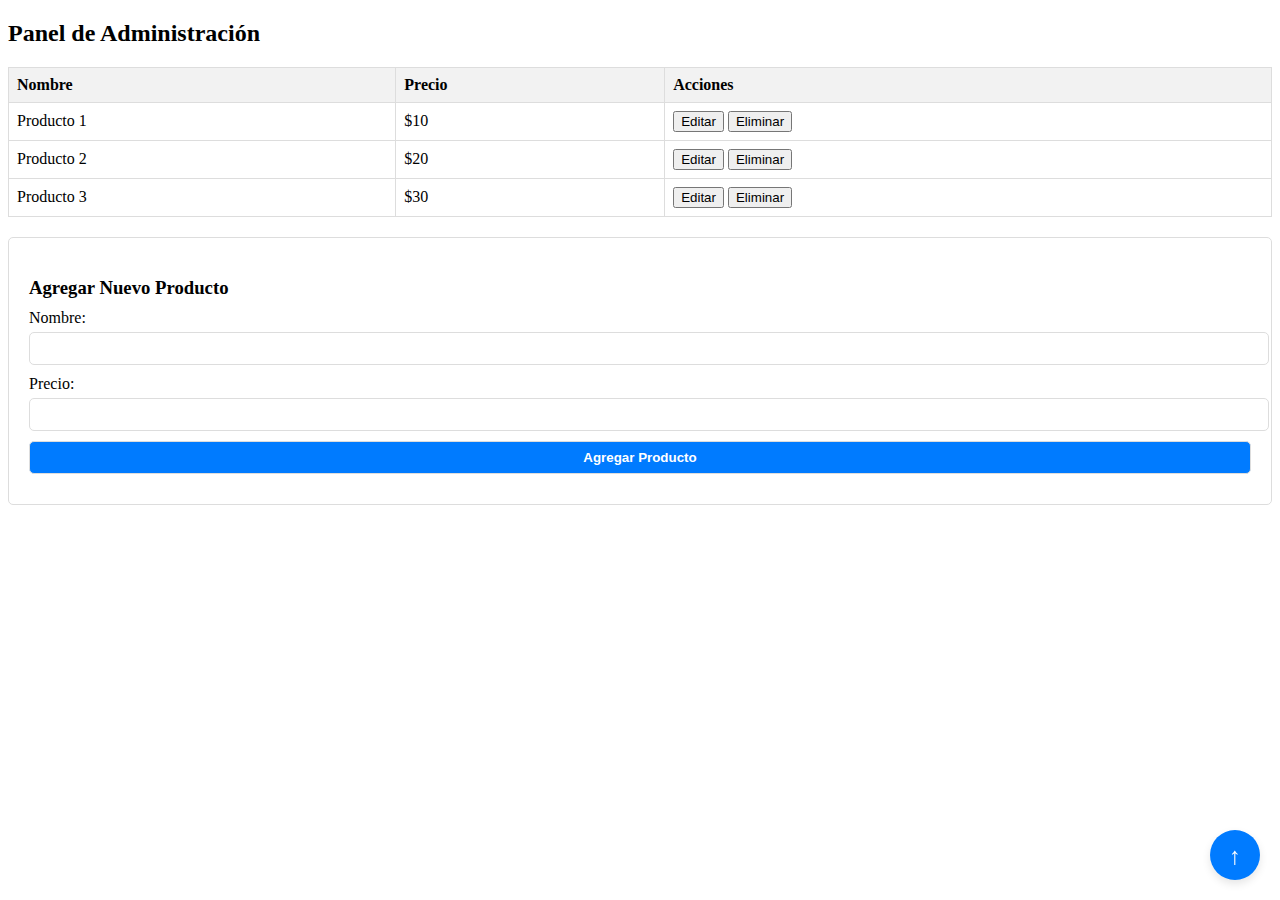
<file: admin.html>
<!DOCTYPE html>
<html lang="es">
<head>
  <meta charset="UTF-8">
  <meta name="viewport" content="width=device-width, initial-scale=1.0">
  <title>Panel de Administración</title>
  <link rel="stylesheet" href="admin.css">
  <style>
    /* Estilos para la tabla de productos */
    table {
      width: 100%;
      border-collapse: collapse;
    }

    th, td {
      border: 1px solid #ddd;
      padding: 8px;
      text-align: left;
    }

    th {
      background-color: #f2f2f2;
    }

    /* Estilos para el formulario de agregar productos */
    #addProductForm {
      margin-top: 20px;
    }
  </style>
</head>
<body>
  <h2>Panel de Administración</h2>

  <!-- Tabla de productos existentes -->
  <table id="productTable">
    <thead>
      <tr>
        <th>Nombre</th>
        <th>Precio</th>
        <th>Acciones</th>
      </tr>
    </thead>
    <tbody>
      <!-- Aquí se llenarán dinámicamente los productos existentes -->
    </tbody>
  </table>

  <!-- Formulario para agregar nuevos productos -->
  <form id="addProductForm">
    <h3>Agregar Nuevo Producto</h3>
    <label for="productName">Nombre:</label>
    <input type="text" id="productName" required>
    <label for="productPrice">Precio:</label>
    <input type="number" id="productPrice" required>
    <button type="submit">Agregar Producto</button>
  </form>

  <script>
    // Obtener referencia a la tabla de productos
    const productTable = document.getElementById('productTable');

    // Obtener referencia al formulario de agregar productos
    const addProductForm = document.getElementById('addProductForm');

    // Función para mostrar los productos existentes
    function showProducts() {
      // Limpiar la tabla antes de volver a llenarla
      productTable.querySelector('tbody').innerHTML = '';

      // Obtener productos del catálogo (esto puede ser un llamado a una API o localStorage)
      const products = [
        { nombre: 'Producto 1', precio: 10 },
        { nombre: 'Producto 2', precio: 20 },
        { nombre: 'Producto 3', precio: 30 }
      ];

      // Llenar la tabla con los productos existentes
      products.forEach(product => {
        const row = document.createElement('tr');
        row.innerHTML = `
          <td>${product.nombre}</td>
          <td>$${product.precio}</td>
          <td>
            <button onclick="editProduct('${product.nombre}')">Editar</button>
            <button onclick="deleteProduct('${product.nombre}')">Eliminar</button>
          </td>
        `;
        productTable.querySelector('tbody').appendChild(row);
      });
    }

    // Función para agregar un nuevo producto
    function addProduct(event) {
      event.preventDefault(); // Evitar el envío del formulario por defecto

      // Obtener valores del formulario
      const productName = document.getElementById('productName').value;
      const productPrice = document.getElementById('productPrice').value;

      // Aquí deberías agregar el nuevo producto al catálogo (API, localStorage, etc.)
      // Luego, actualizar la tabla de productos
      showProducts();

      // Limpiar el formulario
      addProductForm.reset();
    }

    // Función para editar un producto
    function editProduct(productName) {
      // Implementar la lógica para editar el producto
      alert(`Editar producto: ${productName}`);
    }

    // Función para eliminar un producto
    function deleteProduct(productName) {
      // Implementar la lógica para eliminar el producto
      alert(`Eliminar producto: ${productName}`);
    }

    // Mostrar productos al cargar la página
    showProducts();

    // Agregar evento de submit al formulario de agregar productos
    addProductForm.addEventListener('submit', addProduct);
  </script>


<style>
    /* Estilos específicos para el botón de regreso */
    .back-to-top {
      position: fixed;
      bottom: 20px;
      right: 20px;
      background-color: #007BFF;
      color: white;
      border: none;
      border-radius: 50%;
      width: 50px;
      height: 50px;
      font-size: 24px;
      line-height: 50px;
      text-align: center;
      cursor: pointer;
      box-shadow: 0 4px 8px rgba(0, 0, 0, 0.1);
      animation: fadeInUp 1s;
    }

    .back-to-top:hover {
      background-color: #0056b3;
    }

    @keyframes fadeInUp {
      from { opacity: 0; transform: translateY(50px); }
      to { opacity: 1; transform: translateY(0); }
    }
  </style>
</head>
<body>

  <!-- Contenido de la página -->

  <!-- Botón de regreso al inicio -->
  <button class="back-to-top" onclick="redirectToIndex()">↑</button>

  <script>
    // Función para redirigir al usuario a index.html
    function redirectToIndex() {
      window.location.href = 'index.html';
    }
  </script>
</body>
</html>
</file>
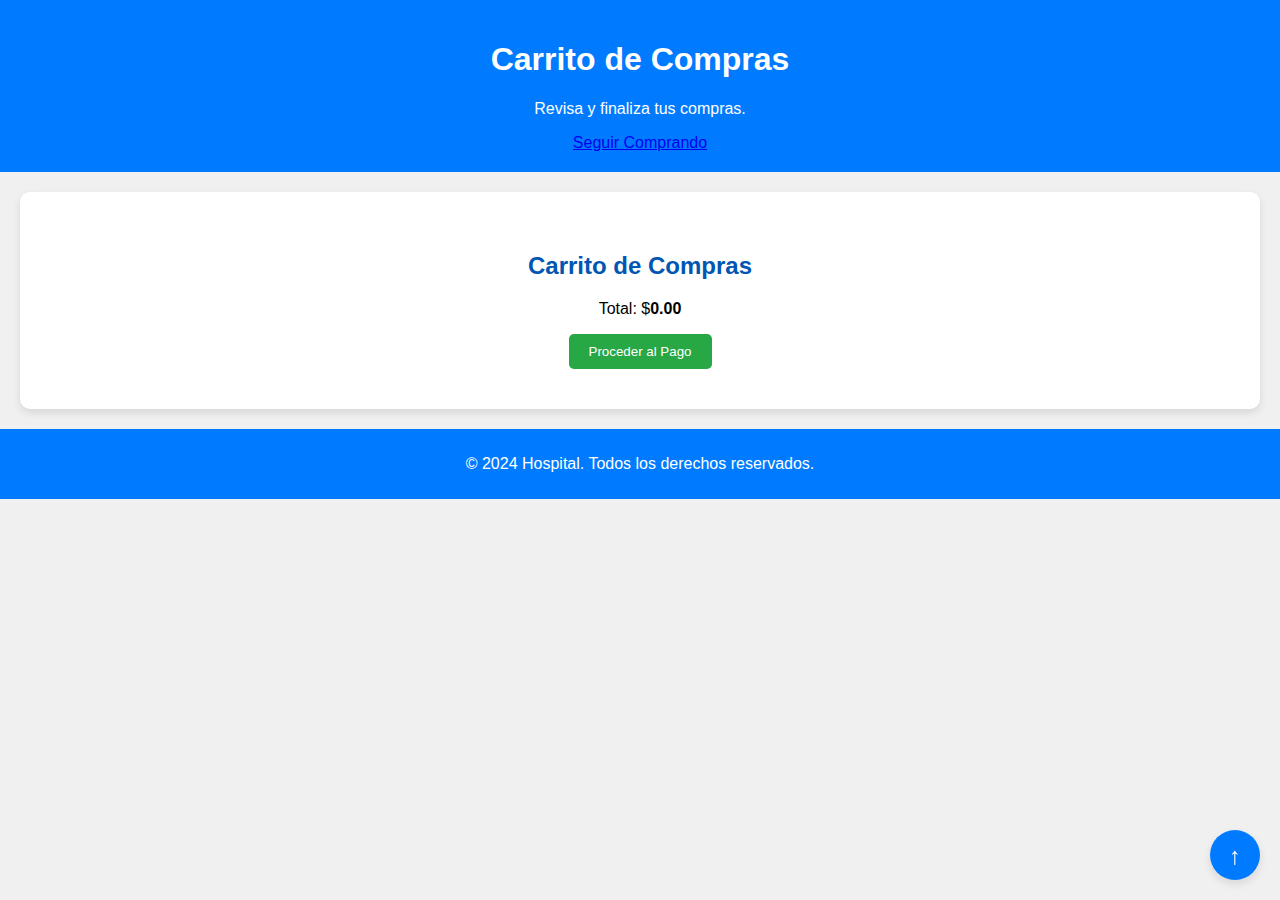
<file: car.html>
<!DOCTYPE html>
<html lang="es">
<head>
  <meta charset="UTF-8">
  <meta name="viewport" content="width=device-width, initial-scale=1.0">
  <title>Carrito de Compras</title>
  <link rel="stylesheet" href="car.css">
  <script src="car.js" defer></script>
</head>
<body>
  <header>
    <div class="container">
      <h1>Carrito de Compras</h1>
      <p>Revisa y finaliza tus compras.</p>
      <a href="index.html">Seguir Comprando</a>
    </div>
  </header>

  <!-- Sección del carrito de compras -->
  <section id="carrito" class="info-section">
    <h2>Carrito de Compras</h2>
    <!-- Contenido del carrito -->
    <div class="cart-content">
      <ul id="cart-items">
        <!-- Aquí van los elementos del carrito -->
      </ul>
      <p>Total: $<span id="total-price">0.00</span></p>
      <button id="checkout-button">Proceder al Pago</button>
    </div>
  </section>

  <style>
    /* Estilos específicos para el botón de regreso */
    .back-to-top {
      position: fixed;
      bottom: 20px;
      right: 20px;
      background-color: #007BFF;
      color: white;
      border: none;
      border-radius: 50%;
      width: 50px;
      height: 50px;
      font-size: 24px;
      line-height: 50px;
      text-align: center;
      cursor: pointer;
      box-shadow: 0 4px 8px rgba(0, 0, 0, 0.1);
      animation: fadeInUp 1s;
    }

    .back-to-top:hover {
      background-color: #0056b3;
    }

    @keyframes fadeInUp {
      from { opacity: 0; transform: translateY(50px); }
      to { opacity: 1; transform: translateY(0); }
    }
  </style>
</head>
<body>

  <!-- Contenido de la página -->

  <!-- Botón de regreso al inicio -->
  <button class="back-to-top" onclick="redirectToIndex()">↑</button>

  <script>
    // Función para redirigir al usuario a index.html
    function redirectToIndex() {
      window.location.href = 'index.html';
    }
  </script>

  <footer class="footer">
    <p>&copy; 2024 Hospital. Todos los derechos reservados.</p>
  </footer>
</body>
</html>
</file>
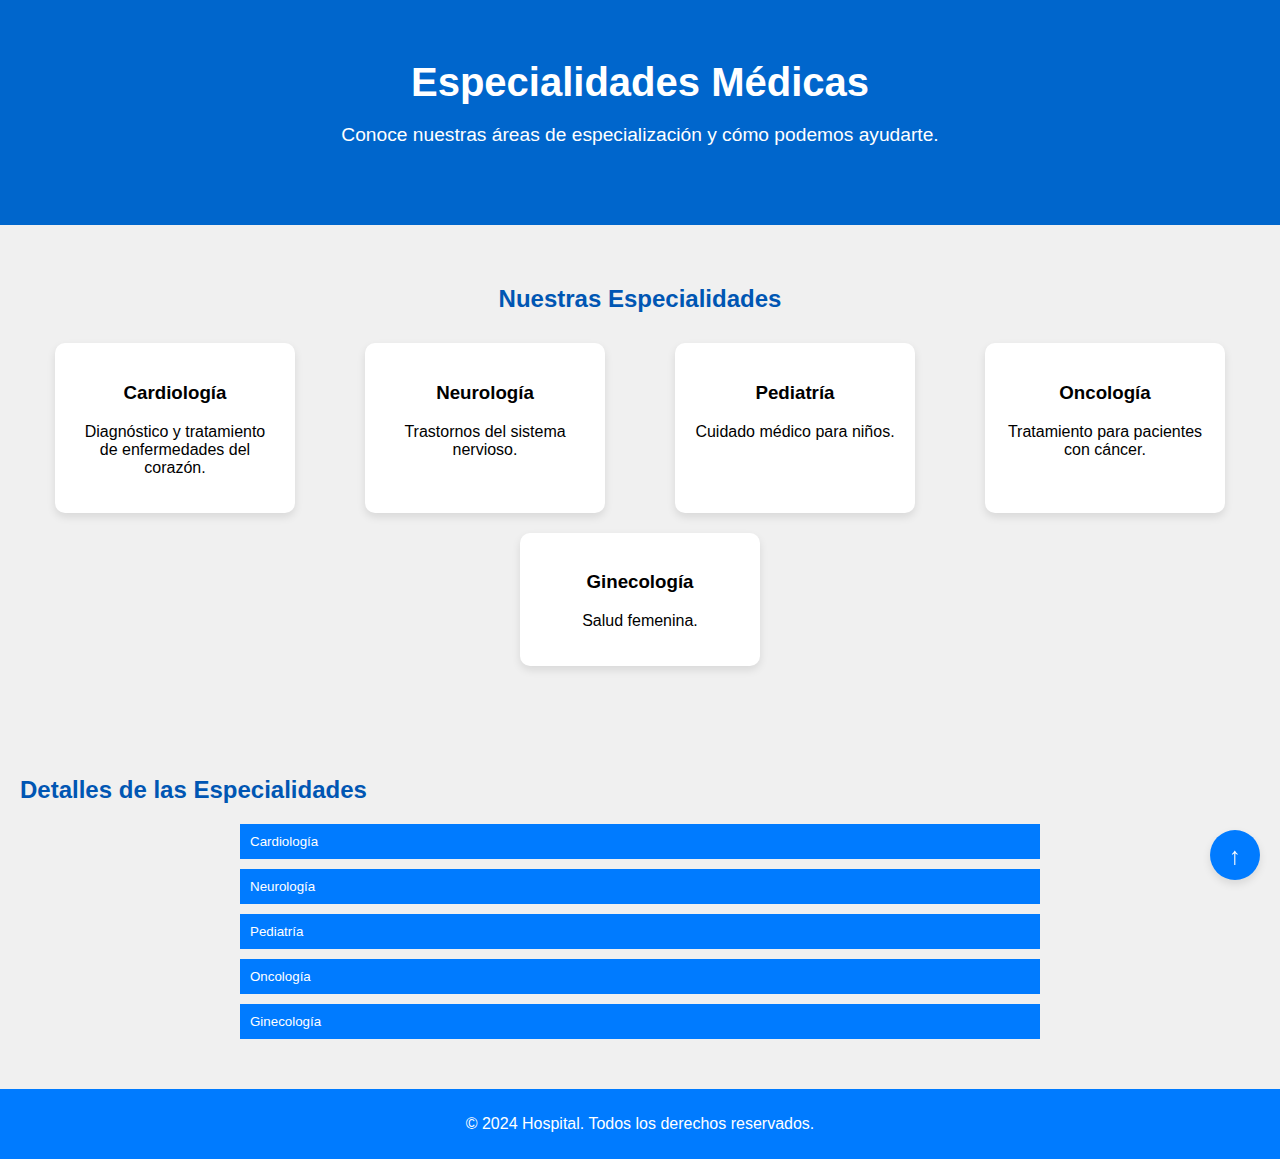
<file: espec.html>
<!DOCTYPE html>
<html lang="es">
<head>
  <meta charset="UTF-8">
  <meta name="viewport" content="width=device-width, initial-scale=1.0">
  <title>Especialidades Médicas</title>
  <link rel="stylesheet" href="espec.css">
</head>
<body>
  <section class="hero-alt">
    <div class="hero-content">
      <h1>Especialidades Médicas</h1>
      <p>Conoce nuestras áreas de especialización y cómo podemos ayudarte.</p>
    </div>
  </section>

  <section class="specialties">
    <h2>Nuestras Especialidades</h2>
    <div class="specialty-cards">
      <div class="specialty-card">
        <h3>Cardiología</h3>
        <p>Diagnóstico y tratamiento de enfermedades del corazón.</p>
      </div>
      <div class="specialty-card">
        <h3>Neurología</h3>
        <p>Trastornos del sistema nervioso.</p>
      </div>
      <div class="specialty-card">
        <h3>Pediatría</h3>
        <p>Cuidado médico para niños.</p>
      </div>
      <div class="specialty-card">
        <h3>Oncología</h3>
        <p>Tratamiento para pacientes con cáncer.</p>
      </div>
      <div class="specialty-card">
        <h3>Ginecología</h3>
        <p>Salud femenina.</p>
      </div>
    </div>
  </section>

  <section class="details-alt">
    <h2>Detalles de las Especialidades</h2>
    <div class="accordion">
      <div class="accordion-item">
        <button class="accordion-button">Cardiología</button>
        <div class="accordion-content">
          <p>Nuestros cardiólogos utilizan tecnología avanzada para diagnósticos precisos y tratamientos efectivos.</p>
        </div>
      </div>
      <div class="accordion-item">
        <button class="accordion-button">Neurología</button>
        <div class="accordion-content">
          <p>Ofrecemos servicios completos para el tratamiento de enfermedades del cerebro, la médula espinal y los nervios.</p>
        </div>
      </div>
      <div class="accordion-item">
        <button class="accordion-button">Pediatría</button>
        <div class="accordion-content">
          <p>Brindamos cuidados médicos personalizados para asegurar el desarrollo saludable de los niños.</p>
        </div>
      </div>
      <div class="accordion-item">
        <button class="accordion-button">Oncología</button>
        <div class="accordion-content">
          <p>Proporcionamos tratamientos innovadores y apoyo integral a los pacientes con cáncer.</p>
        </div>
      </div>
      <div class="accordion-item">
        <button class="accordion-button">Ginecología</button>
        <div class="accordion-content">
          <p>Ofrecemos servicios que abarcan desde chequeos rutinarios hasta tratamientos especializados para la salud femenina.</p>
        </div>
      </div>
    </div>
  </section>

  <style>
    /* Estilos específicos para el botón de regreso */
    .back-to-top {
      position: fixed;
      bottom: 20px;
      right: 20px;
      background-color: #007BFF;
      color: white;
      border: none;
      border-radius: 50%;
      width: 50px;
      height: 50px;
      font-size: 24px;
      line-height: 50px;
      text-align: center;
      cursor: pointer;
      box-shadow: 0 4px 8px rgba(0, 0, 0, 0.1);
      animation: fadeInUp 1s;
    }

    .back-to-top:hover {
      background-color: #0056b3;
    }

    @keyframes fadeInUp {
      from { opacity: 0; transform: translateY(50px); }
      to { opacity: 1; transform: translateY(0); }
    }
  </style>
</head>
<body>

  <!-- Contenido de la página -->

  <!-- Botón de regreso al inicio -->
  <button class="back-to-top" onclick="redirectToIndex()">↑</button>

  <script>
    // Función para redirigir al usuario a index.html
    function redirectToIndex() {
      window.location.href = 'index.html';
    }
  </script>

  <footer class="footer">
    <p>&copy; 2024 Hospital. Todos los derechos reservados.</p>
  </footer>

  <script src="espec.js"></script>
</body>
</html>
</file>
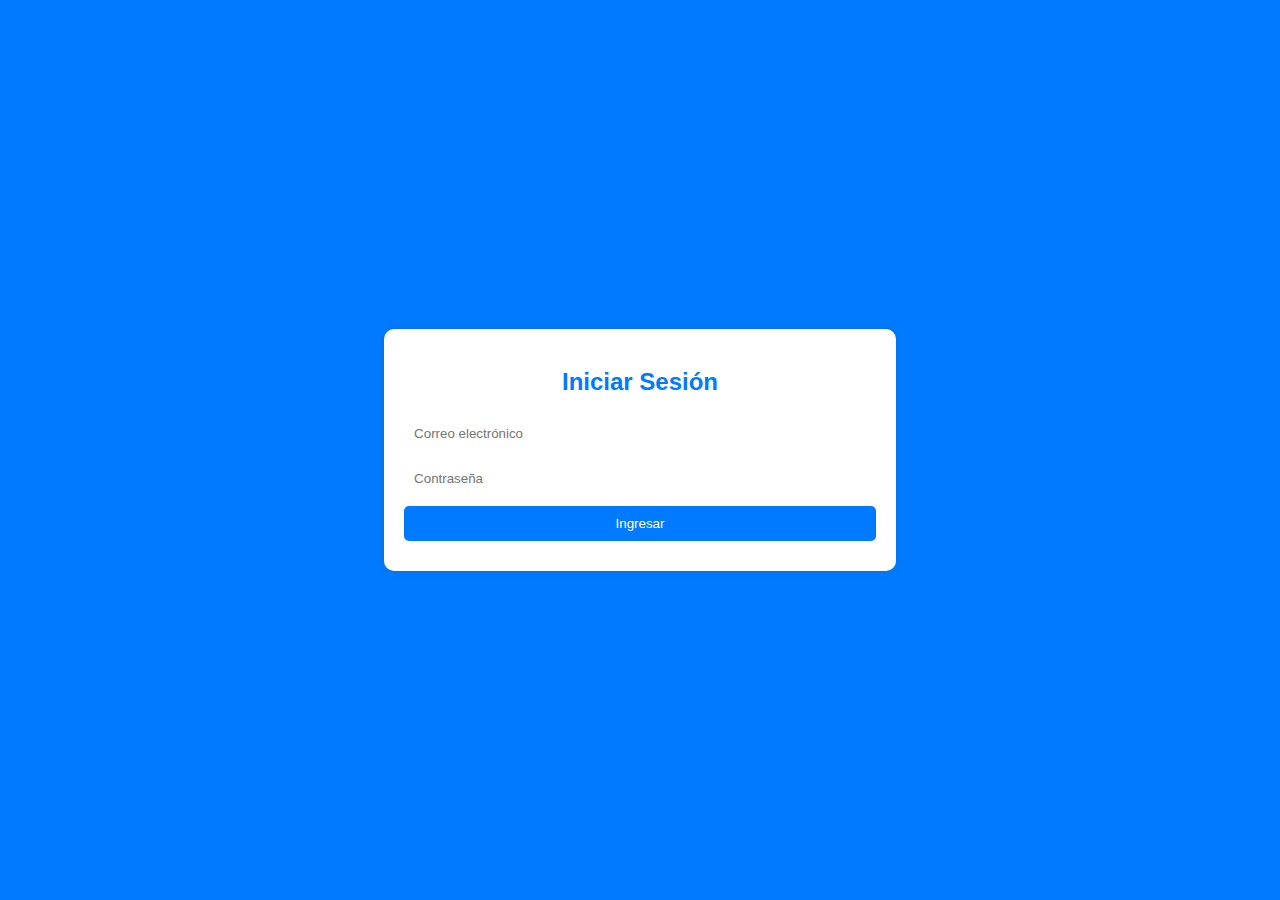
<file: login.html>
<!DOCTYPE html>
<html lang="es">
<head>
  <meta charset="UTF-8">
  <meta name="viewport" content="width=device-width, initial-scale=1.0">
  <title>Iniciar Sesión</title>
  <link rel="stylesheet" href="login.css">
  <style>
    /* Estilos específicos para el botón de regreso */
    .back-to-top {
      position: fixed;
      bottom: 20px;
      right: 20px;
      background-color: #007BFF;
      color: white;
      border: none;
      border-radius: 50%;
      width: 50px;
      height: 50px;
      font-size: 24px;
      line-height: 50px;
      text-align: center;
      cursor: pointer;
      box-shadow: 0 4px 8px rgba(0, 0, 0, 0.1);
      animation: fadeInUp 1s;
    }

    .back-to-top:hover {
      background-color: #0056b3;
    }

    @keyframes fadeInUp {
      from { opacity: 0; transform: translateY(50px); }
      to { opacity: 1; transform: translateY(0); }
    }
  </style>
</head>
<body>
  <div class="login-container">
    <h2>Iniciar Sesión</h2>
    <form id="loginForm">
      <input type="text" id="email" placeholder="Correo electrónico" required>
      <input type="password" id="password" placeholder="Contraseña" required>
      <button type="submit">Ingresar</button>
    </form>
  </div>

  <!-- Script adicional para manejar el envío del formulario de inicio de sesión -->
  <script>
    document.getElementById('loginForm').addEventListener('submit', function(event) {
      event.preventDefault(); // Evitar el envío del formulario por defecto

      // Obtener los valores de correo y contraseña
      var email = document.getElementById('email').value;
      var contraseña = document.getElementById('password').value;

      // Verificar las credenciales de inicio de sesión
      if (email === 'admin@example.com' && contraseña === 'contraseñaadmin') {
        // Redirigir al panel de administración si las credenciales son correctas
        window.location.href = 'admin.html';
      } else {
        // Verificar credenciales de usuario normal...
      }
    });
  </script>

  <!-- Script para redirigir al usuario al hacer clic en el botón de regreso -->
  <script>
    function redirectToIndex() {
      window.location.href = 'index.html';
    }
  </script>
</body>
</html>
</file>
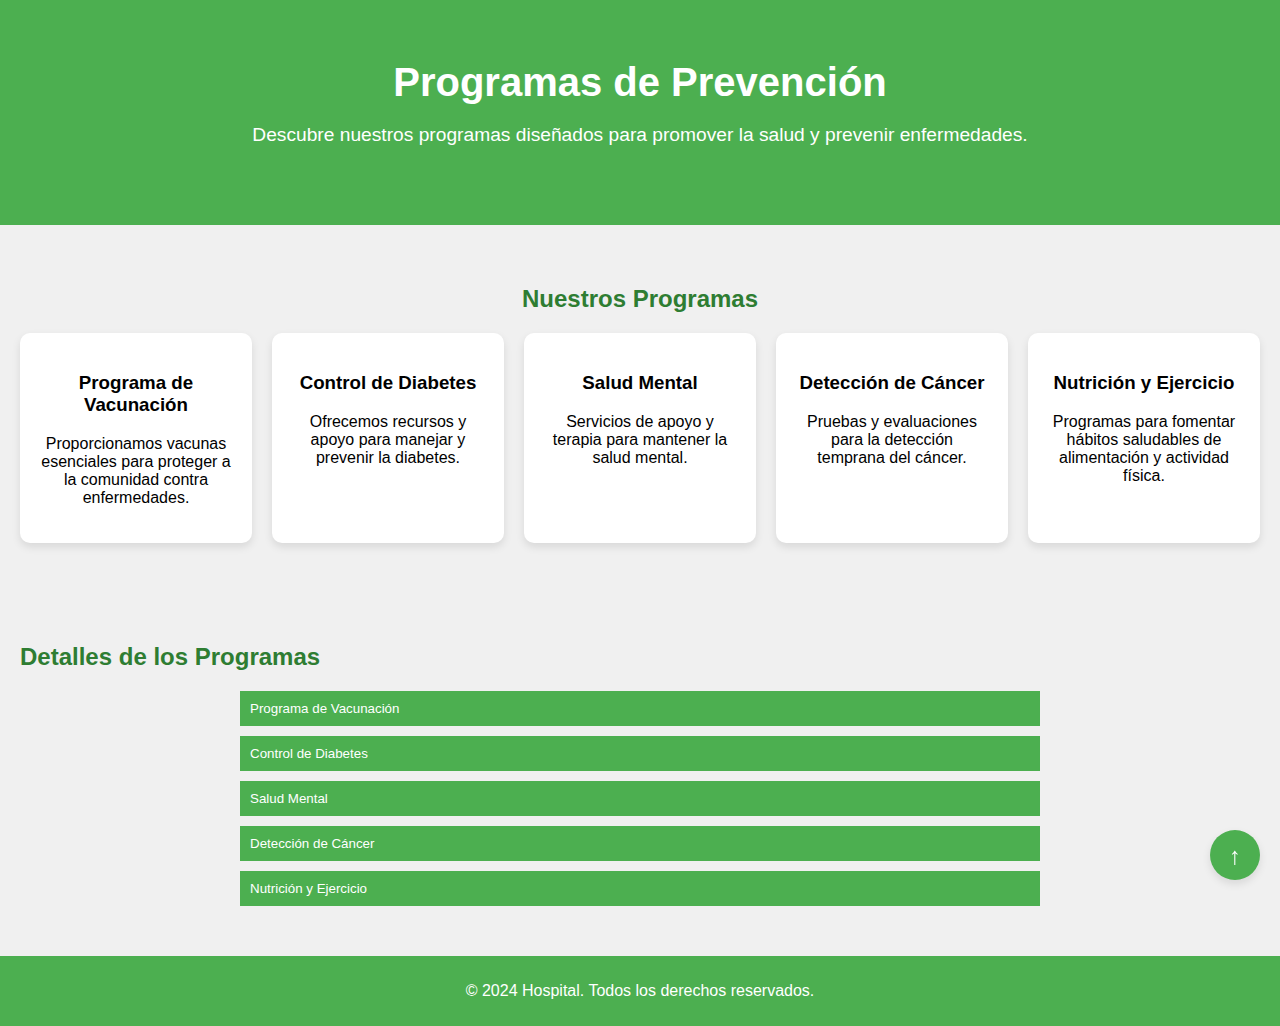
<file: prev.html>
<!DOCTYPE html>
<html lang="es">
<head>
  <meta charset="UTF-8">
  <meta name="viewport" content="width=device-width, initial-scale=1.0">
  <title>Programas de Prevención</title>
  <link rel="stylesheet" href="prev.css">
</head>
<body>
  <section class="hero-prevention">
    <div class="hero-content">
      <h1>Programas de Prevención</h1>
      <p>Descubre nuestros programas diseñados para promover la salud y prevenir enfermedades.</p>
    </div>
  </section>

  <section class="prevention-programs">
    <h2>Nuestros Programas</h2>
    <div class="program-cards">
      <div class="program-card">
        <h3>Programa de Vacunación</h3>
        <p>Proporcionamos vacunas esenciales para proteger a la comunidad contra enfermedades.</p>
      </div>
      <div class="program-card">
        <h3>Control de Diabetes</h3>
        <p>Ofrecemos recursos y apoyo para manejar y prevenir la diabetes.</p>
      </div>
      <div class="program-card">
        <h3>Salud Mental</h3>
        <p>Servicios de apoyo y terapia para mantener la salud mental.</p>
      </div>
      <div class="program-card">
        <h3>Detección de Cáncer</h3>
        <p>Pruebas y evaluaciones para la detección temprana del cáncer.</p>
      </div>
      <div class="program-card">
        <h3>Nutrición y Ejercicio</h3>
        <p>Programas para fomentar hábitos saludables de alimentación y actividad física.</p>
      </div>
    </div>
  </section>

  <section class="details-prevention">
    <h2>Detalles de los Programas</h2>
    <div class="accordion">
      <div class="accordion-item">
        <button class="accordion-button">Programa de Vacunación</button>
        <div class="accordion-content">
          <p>Nuestro programa de vacunación ofrece una variedad de vacunas para prevenir enfermedades comunes y proteger la salud pública.</p>
        </div>
      </div>
      <div class="accordion-item">
        <button class="accordion-button">Control de Diabetes</button>
        <div class="accordion-content">
          <p>Proporcionamos educación, recursos y apoyo continuo para ayudar a los pacientes a manejar su diabetes de manera efectiva.</p>
        </div>
      </div>
      <div class="accordion-item">
        <button class="accordion-button">Salud Mental</button>
        <div class="accordion-content">
          <p>Nuestro programa de salud mental ofrece terapia individual y grupal, así como recursos para el manejo del estrés y la ansiedad.</p>
        </div>
      </div>
      <div class="accordion-item">
        <button class="accordion-button">Detección de Cáncer</button>
        <div class="accordion-content">
          <p>Realizamos pruebas de detección temprana para varios tipos de cáncer, aumentando las posibilidades de un tratamiento exitoso.</p>
        </div>
      </div>
      <div class="accordion-item">
        <button class="accordion-button">Nutrición y Ejercicio</button>
        <div class="accordion-content">
          <p>Ofrecemos programas de nutrición y ejercicio para ayudar a las personas a desarrollar y mantener hábitos de vida saludables.</p>
        </div>
      </div>
    </div>
  </section>

  <style>
    /* Estilos específicos para el botón de regreso */
    .back-to-top {
      position: fixed;
      bottom: 20px;
      right: 20px;
      background-color: #4CAF50;
      color: white;
      border: none;
      border-radius: 50%;
      width: 50px;
      height: 50px;
      font-size: 24px;
      line-height: 50px;
      text-align: center;
      cursor: pointer;
      box-shadow: 0 4px 8px rgba(0, 0, 0, 0.1);
      animation: fadeInUp 1s;
    }

    .back-to-top:hover {
      background-color: #4CAF50;
    }

    @keyframes fadeInUp {
      from { opacity: 0; transform: translateY(50px); }
      to { opacity: 1; transform: translateY(0); }
    }
  </style>
</head>
<body>

  <!-- Contenido de la página -->

  <!-- Botón de regreso al inicio -->
  <button class="back-to-top" onclick="redirectToIndex()">↑</button>

  <script>
    // Función para redirigir al usuario a index.html
    function redirectToIndex() {
      window.location.href = 'index.html';
    }
  </script>

  <footer class="footer">
    <p>&copy; 2024 Hospital. Todos los derechos reservados.</p>
  </footer>

  <script src="prev.js"></script>
</body>
</html>
</file>
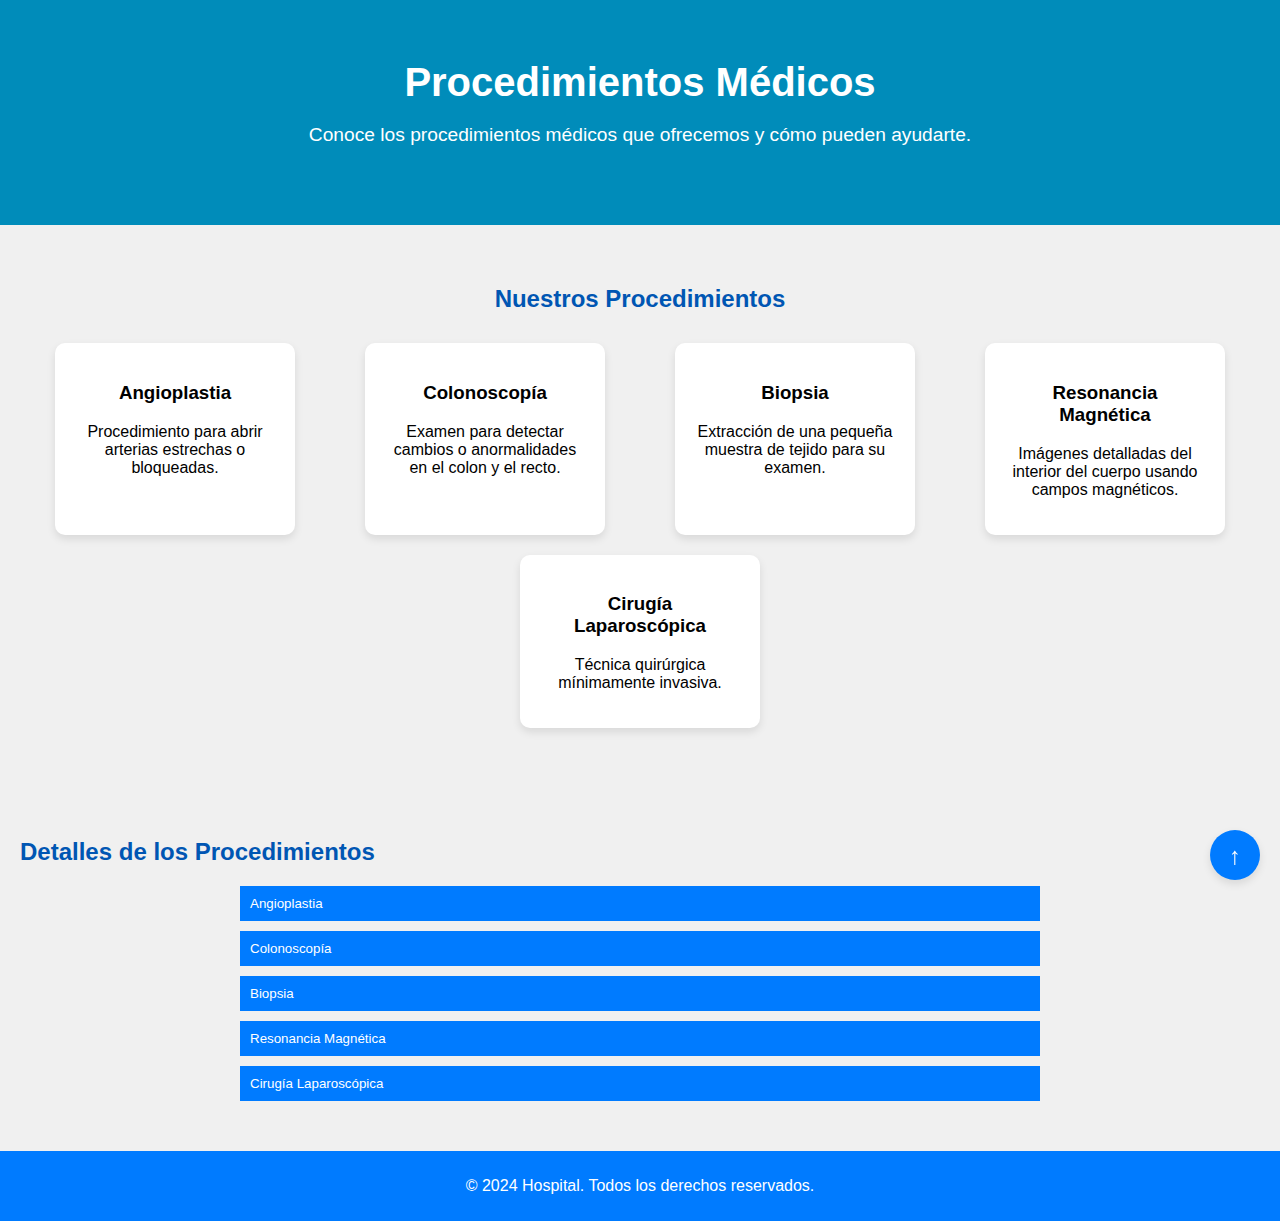
<file: proc.html>
<!DOCTYPE html>
<html lang="es">
<head>
  <meta charset="UTF-8">
  <meta name="viewport" content="width=device-width, initial-scale=1.0">
  <title>Procedimientos Médicos</title>
  <link rel="stylesheet" href="proc.css">
</head>
<body>
  <section class="hero-procedures">
    <div class="hero-content">
      <h1>Procedimientos Médicos</h1>
      <p>Conoce los procedimientos médicos que ofrecemos y cómo pueden ayudarte.</p>
    </div>
  </section>

  <section class="procedures">
    <h2>Nuestros Procedimientos</h2>
    <div class="procedure-cards">
      <div class="procedure-card">
        <h3>Angioplastia</h3>
        <p>Procedimiento para abrir arterias estrechas o bloqueadas.</p>
      </div>
      <div class="procedure-card">
        <h3>Colonoscopía</h3>
        <p>Examen para detectar cambios o anormalidades en el colon y el recto.</p>
      </div>
      <div class="procedure-card">
        <h3>Biopsia</h3>
        <p>Extracción de una pequeña muestra de tejido para su examen.</p>
      </div>
      <div class="procedure-card">
        <h3>Resonancia Magnética</h3>
        <p>Imágenes detalladas del interior del cuerpo usando campos magnéticos.</p>
      </div>
      <div class="procedure-card">
        <h3>Cirugía Laparoscópica</h3>
        <p>Técnica quirúrgica mínimamente invasiva.</p>
      </div>
    </div>
  </section>

  <section class="details-procedures">
    <h2>Detalles de los Procedimientos</h2>
    <div class="accordion">
      <div class="accordion-item">
        <button class="accordion-button">Angioplastia</button>
        <div class="accordion-content">
          <p>La angioplastia es un procedimiento que utiliza un pequeño globo para abrir arterias estrechas o bloqueadas, mejorando el flujo sanguíneo al corazón.</p>
        </div>
      </div>
      <div class="accordion-item">
        <button class="accordion-button">Colonoscopía</button>
        <div class="accordion-content">
          <p>La colonoscopía es un examen que permite a los médicos ver el interior del colon y el recto para detectar cambios o anormalidades.</p>
        </div>
      </div>
      <div class="accordion-item">
        <button class="accordion-button">Biopsia</button>
        <div class="accordion-content">
          <p>Una biopsia implica la extracción de una pequeña muestra de tejido para su examen bajo un microscopio, ayudando en el diagnóstico de enfermedades.</p>
        </div>
      </div>
      <div class="accordion-item">
        <button class="accordion-button">Resonancia Magnética</button>
        <div class="accordion-content">
          <p>La resonancia magnética utiliza campos magnéticos y ondas de radio para crear imágenes detalladas del interior del cuerpo.</p>
        </div>
      </div>
      <div class="accordion-item">
        <button class="accordion-button">Cirugía Laparoscópica</button>
        <div class="accordion-content">
          <p>La cirugía laparoscópica es una técnica quirúrgica mínimamente invasiva que utiliza pequeñas incisiones y una cámara para realizar procedimientos dentro del abdomen.</p>
        </div>
      </div>
    </div>
  </section>

  <style>
    /* Estilos específicos para el botón de regreso */
    .back-to-top {
      position: fixed;
      bottom: 20px;
      right: 20px;
      background-color: #007BFF;
      color: white;
      border: none;
      border-radius: 50%;
      width: 50px;
      height: 50px;
      font-size: 24px;
      line-height: 50px;
      text-align: center;
      cursor: pointer;
      box-shadow: 0 4px 8px rgba(0, 0, 0, 0.1);
      animation: fadeInUp 1s;
    }

    .back-to-top:hover {
      background-color: #0056b3;
    }

    @keyframes fadeInUp {
      from { opacity: 0; transform: translateY(50px); }
      to { opacity: 1; transform: translateY(0); }
    }
  </style>
</head>
<body>

  <!-- Contenido de la página -->

  <!-- Botón de regreso al inicio -->
  <button class="back-to-top" onclick="redirectToIndex()">↑</button>

  <script>
    // Función para redirigir al usuario a index.html
    function redirectToIndex() {
      window.location.href = 'index.html';
    }
  </script>

  <footer class="footer">
    <p>&copy; 2024 Hospital. Todos los derechos reservados.</p>
  </footer>

  <script src="proc.js"></script>
</body>
</html>
</file>
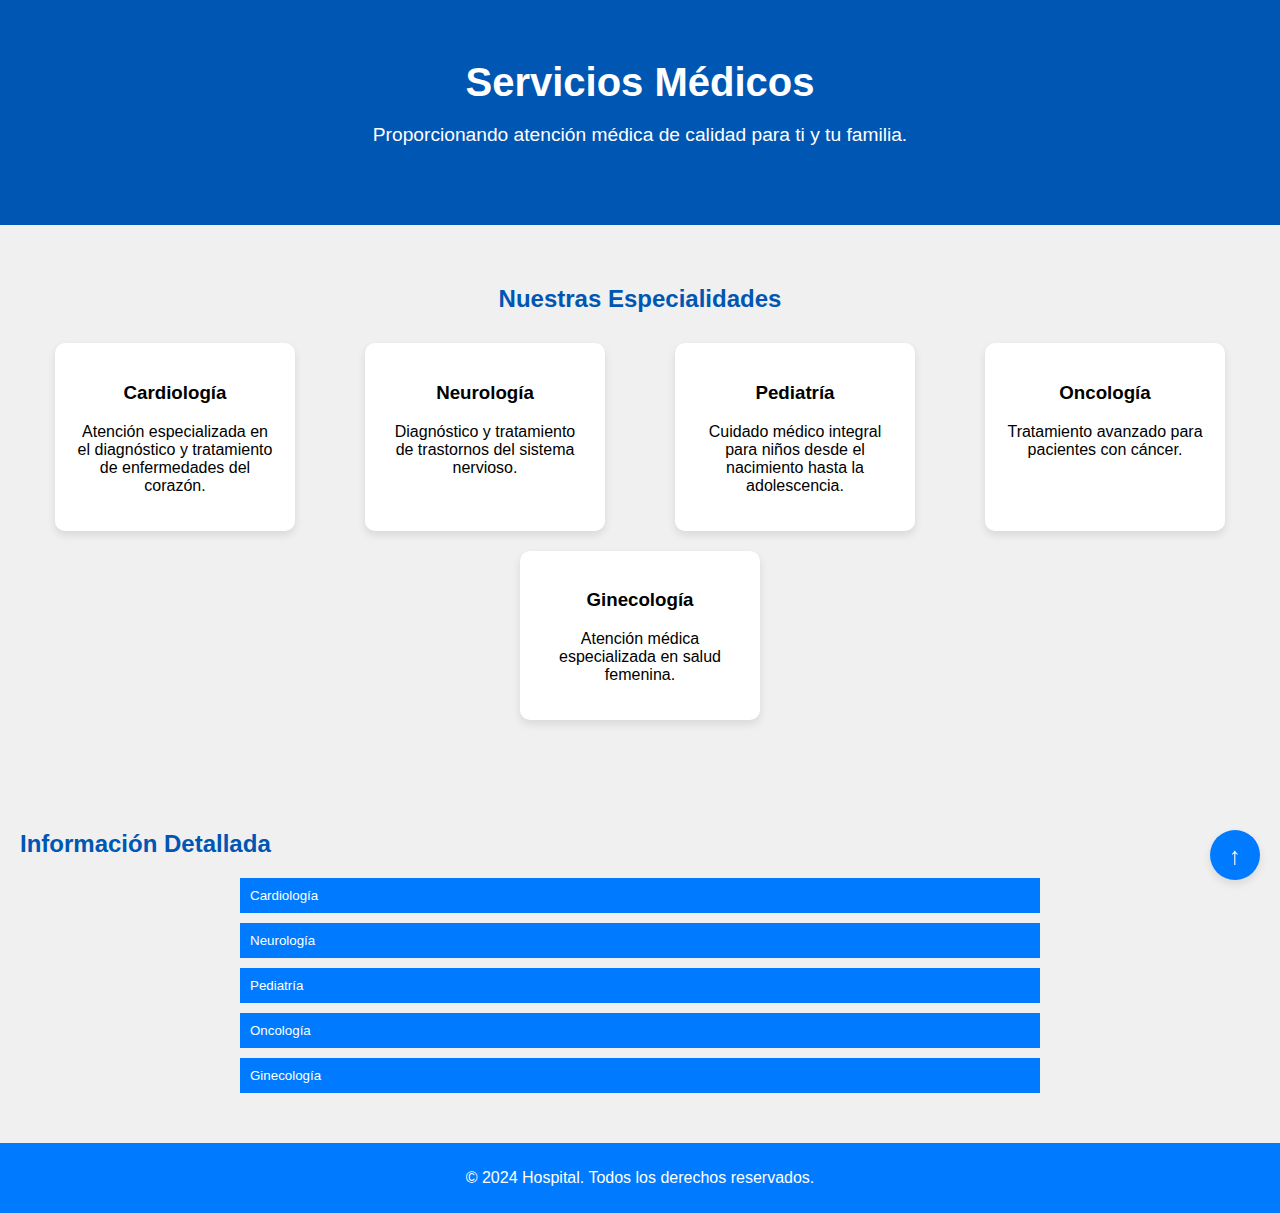
<file: serv.html>
<!DOCTYPE html>
<html lang="es">
<head>
  <meta charset="UTF-8">
  <meta name="viewport" content="width=device-width, initial-scale=1.0">
  <title>Servicios Médicos</title>
  <link rel="stylesheet" href="serv.css">
</head>
<body>
  <section class="hero">
    <div class="hero-content">
      <h1>Servicios Médicos</h1>
      <p>Proporcionando atención médica de calidad para ti y tu familia.</p>
    </div>
  </section>

  <section class="services">
    <h2>Nuestras Especialidades</h2>
    <div class="service-cards">
      <div class="card">
        <h3>Cardiología</h3>
        <p>Atención especializada en el diagnóstico y tratamiento de enfermedades del corazón.</p>
      </div>
      <div class="card">
        <h3>Neurología</h3>
        <p>Diagnóstico y tratamiento de trastornos del sistema nervioso.</p>
      </div>
      <div class="card">
        <h3>Pediatría</h3>
        <p>Cuidado médico integral para niños desde el nacimiento hasta la adolescencia.</p>
      </div>
      <div class="card">
        <h3>Oncología</h3>
        <p>Tratamiento avanzado para pacientes con cáncer.</p>
      </div>
      <div class="card">
        <h3>Ginecología</h3>
        <p>Atención médica especializada en salud femenina.</p>
      </div>
    </div>
  </section>

  <section class="details">
    <h2>Información Detallada</h2>
    <div class="accordion">
      <div class="accordion-item">
        <button class="accordion-button">Cardiología</button>
        <div class="accordion-content">
          <p>Nuestros cardiólogos están equipados con la última tecnología para realizar diagnósticos precisos y ofrecer tratamientos efectivos para diversas afecciones cardíacas.</p>
        </div>
      </div>
      <div class="accordion-item">
        <button class="accordion-button">Neurología</button>
        <div class="accordion-content">
          <p>El departamento de neurología ofrece servicios completos para el tratamiento de enfermedades del cerebro, la médula espinal y los nervios.</p>
        </div>
      </div>
      <div class="accordion-item">
        <button class="accordion-button">Pediatría</button>
        <div class="accordion-content">
          <p>En nuestra sección de pediatría, brindamos cuidados médicos personalizados para asegurar el bienestar y el desarrollo saludable de los niños.</p>
        </div>
      </div>
      <div class="accordion-item">
        <button class="accordion-button">Oncología</button>
        <div class="accordion-content">
          <p>Nuestro equipo de oncología se dedica a proporcionar tratamientos innovadores y apoyo integral a los pacientes con cáncer.</p>
        </div>
      </div>
      <div class="accordion-item">
        <button class="accordion-button">Ginecología</button>
        <div class="accordion-content">
          <p>Ofrecemos servicios de ginecología que abarcan desde chequeos rutinarios hasta tratamientos especializados para problemas de salud femenina.</p>
        </div>
      </div>
    </div>
  </section>

  <style>
    /* Estilos específicos para el botón de regreso */
    .back-to-top {
      position: fixed;
      bottom: 20px;
      right: 20px;
      background-color: #007BFF;
      color: white;
      border: none;
      border-radius: 50%;
      width: 50px;
      height: 50px;
      font-size: 24px;
      line-height: 50px;
      text-align: center;
      cursor: pointer;
      box-shadow: 0 4px 8px rgba(0, 0, 0, 0.1);
      animation: fadeInUp 1s;
    }

    .back-to-top:hover {
      background-color: #0056b3;
    }

    @keyframes fadeInUp {
      from { opacity: 0; transform: translateY(50px); }
      to { opacity: 1; transform: translateY(0); }
    }
  </style>
</head>
<body>

  <!-- Contenido de la página -->

  <!-- Botón de regreso al inicio -->
  <button class="back-to-top" onclick="redirectToIndex()">↑</button>

  <script>
    // Función para redirigir al usuario a index.html
    function redirectToIndex() {
      window.location.href = 'index.html';
    }
  </script>

  <footer class="footer">
    <p>&copy; 2024 Hospital. Todos los derechos reservados.</p>
  </footer>

  <script src="serv.js"></script>
</body>
</html>
</file>
<file: admin.css>
/* Estilos para la tabla de productos */
table {
    width: 100%;
    border-collapse: collapse;
    margin-bottom: 20px;
  }
  
  th, td {
    border: 1px solid #ddd;
    padding: 8px;
    text-align: left;
  }
  
  th {
    background-color: #f2f2f2;
  }
  
  /* Estilos para el formulario de agregar productos */
  #addProductForm {
    margin-top: 20px;
    padding: 20px;
    border: 1px solid #ddd;
    border-radius: 5px;
  }
  
  #addProductForm h3 {
    margin-bottom: 10px;
  }
  
  #addProductForm label {
    display: block;
    margin-bottom: 5px;
  }
  
  #addProductForm input[type="text"],
  #addProductForm input[type="number"],
  #addProductForm button {
    width: 100%;
    padding: 8px;
    margin-bottom: 10px;
    border: 1px solid #ddd;
    border-radius: 5px;
    transition: border-color 0.3s;
  }
  
  #addProductForm input[type="text"]:focus,
  #addProductForm input[type="number"]:focus {
    border-color: #007BFF;
  }
  
  #addProductForm button {
    background-color: #007BFF;
    color: white;
    font-weight: bold;
    cursor: pointer;
    transition: background-color 0.3s;
  }
  
  #addProductForm button:hover {
    background-color: #0056b3;
  }
  
  /* Animación de entrada para la tabla de productos */
  @keyframes fadeInUp {
    from { opacity: 0; transform: translateY(20px); }
    to { opacity: 1; transform: translateY(0); }
  }
  
  /* Aplicar animación de entrada a la tabla de productos */
  #productTable {
    animation: fadeInUp 0.5s ease-in-out;
  }
</file>
<file: car.css>
/* styles.css */

/* Estilos generales */
body {
    font-family: Arial, sans-serif;
    margin: 0;
    padding: 0;
    background-color: #f0f0f0;
  }
  
  .container {
    max-width: 1200px;
    margin: 0 auto;
    padding: 0 20px;
  }
  
  header, footer {
    background-color: #007BFF;
    color: white;
    padding: 20px 0;
    text-align: center;
  }
  
  .info-section {
    padding: 40px 20px;
    background-color: white;
    margin: 20px;
    border-radius: 10px;
    box-shadow: 0 4px 8px rgba(0, 0, 0, 0.1);
    animation: fadeInUp 1s;
  }
  
  .info-section h2 {
    color: #0056b3;
    text-align: center;
    margin-bottom: 20px;
  }
  
  .cart-content {
    text-align: center;
  }
  
  #cart-items {
    list-style: none;
    padding: 0;
  }
  
  #cart-items li {
    background-color: #f0f8ff;
    margin: 10px 0;
    padding: 10px;
    border-left: 4px solid #007BFF;
    border-radius: 5px;
  }
  
  #total-price {
    font-weight: bold;
  }
  
  #checkout-button {
    background-color: #28a745;
    color: white;
    border: none;
    padding: 10px 20px;
    border-radius: 5px;
    cursor: pointer;
    transition: background-color 0.3s ease;
  }
  
  #checkout-button:hover {
    background-color: #218838;
  }
  
  .footer {
    background-color: #007BFF;
    color: white;
    text-align: center;
    padding: 10px 0;
  }
  
  /* Animaciones */
  @keyframes fadeInUp {
    from { opacity: 0; transform: translateY(50px); }
    to { opacity: 1; transform: translateY(0); }
  }
</file>
<file: espec.css>
/* General styles */
body {
    font-family: Arial, sans-serif;
    margin: 0;
    padding: 0;
    background-color: #f0f0f0;
  }
  
  .hero-alt {
    background-color: #0066cc;
    color: white;
    padding: 60px 20px;
    text-align: center;
    animation: slideDown 2s;
  }
  
  .hero-alt h1 {
    margin: 0;
    font-size: 2.5em;
  }
  
  .hero-alt p {
    font-size: 1.2em;
  }
  
  @keyframes slideDown {
    from { transform: translateY(-100px); opacity: 0; }
    to { transform: translateY(0); opacity: 1; }
  }
  
  .specialties {
    padding: 40px 20px;
    text-align: center;
  }
  
  .specialties h2 {
    margin-bottom: 20px;
    color: #0056b3;
  }
  
  .specialty-cards {
    display: flex;
    justify-content: space-around;
    flex-wrap: wrap;
  }
  
  .specialty-card {
    background-color: white;
    border-radius: 10px;
    padding: 20px;
    margin: 10px;
    width: 200px;
    box-shadow: 0 4px 8px rgba(0, 0, 0, 0.1);
    transition: transform 0.3s ease, box-shadow 0.3s ease;
    animation: fadeIn 1s;
  }
  
  .specialty-card:hover {
    transform: scale(1.05);
    box-shadow: 0 8px 16px rgba(0, 0, 0, 0.2);
  }
  
  @keyframes fadeIn {
    from { opacity: 0; }
    to { opacity: 1; }
  }
  
  .details-alt {
    padding: 40px 20px;
  }
  
  .details-alt h2 {
    margin-bottom: 20px;
    color: #0056b3;
  }
  
  .accordion {
    max-width: 800px;
    margin: 0 auto;
  }
  
  .accordion-item {
    margin-bottom: 10px;
  }
  
  .accordion-button {
    background-color: #007BFF;
    color: white;
    padding: 10px;
    border: none;
    width: 100%;
    text-align: left;
    outline: none;
    cursor: pointer;
    transition: background-color 0.3s ease;
  }
  
  .accordion-button:hover {
    background-color: #0056b3;
  }
  
  .accordion-content {
    background-color: white;
    padding: 10px;
    display: none;
    border-left: 3px solid #007BFF;
    animation: slideIn 0.5s;
  }
  
  @keyframes slideIn {
    from { transform: translateX(-100%); opacity: 0; }
    to { transform: translateX(0); opacity: 1; }
  }
  
  .footer {
    background-color: #007BFF;
    color: white;
    text-align: center;
    padding: 10px 0;
    position: relative;
    bottom: 0;
    width: 100%;
  }
</file>
<file: login.css>
body {
    margin: 0;
    padding: 0;
    font-family: Arial, sans-serif;
    background-color: #007BFF;
    display: flex;
    justify-content: center;
    align-items: center;
    height: 100vh;
  }
  
  .login-container {
    background-color: #ffffff;
    padding: 20px;
    border-radius: 10px;
    box-shadow: 0px 0px 10px rgba(0, 0, 0, 0.1);
    text-align: center;
  }
  
  h2 {
    margin-bottom: 20px;
    color: #007BFF;
  }
  
  input[type="text"],
  input[type="password"],
  button {
    width: 100%;
    padding: 10px;
    margin-bottom: 10px;
    border: none;
    border-radius: 5px;
    transition: background-color 0.3s ease;
  }
  
  input[type="text"]:focus,
  input[type="password"]:focus {
    outline: none;
    background-color: #f0f0f0;
  }
  
  button {
    background-color: #007BFF;
    color: #ffffff;
    cursor: pointer;
  }
  
  button:hover {
    background-color: #0056b3;
  }
</file>
<file: prev.css>
/* General styles */
body {
    font-family: Arial, sans-serif;
    margin: 0;
    padding: 0;
    background-color: #f0f0f0;
  }
  
  .hero-prevention {
    background-color: #4CAF50;
    color: white;
    padding: 60px 20px;
    text-align: center;
    animation: fadeIn 2s;
  }
  
  .hero-prevention h1 {
    margin: 0;
    font-size: 2.5em;
  }
  
  .hero-prevention p {
    font-size: 1.2em;
  }
  
  @keyframes fadeIn {
    from { opacity: 0; }
    to { opacity: 1; }
  }
  
  .prevention-programs {
    padding: 40px 20px;
    text-align: center;
  }
  
  .prevention-programs h2 {
    margin-bottom: 20px;
    color: #2E7D32;
  }
  
  .program-cards {
    display: grid;
    grid-template-columns: repeat(auto-fill, minmax(200px, 1fr));
    gap: 20px;
  }
  
  .program-card {
    background-color: white;
    border-radius: 10px;
    padding: 20px;
    box-shadow: 0 4px 8px rgba(0, 0, 0, 0.1);
    transition: transform 0.3s ease, box-shadow 0.3s ease;
    animation: popIn 1s;
  }
  
  .program-card:hover {
    transform: scale(1.05);
    box-shadow: 0 8px 16px rgba(0, 0, 0, 0.2);
  }
  
  @keyframes popIn {
    from { transform: scale(0); }
    to { transform: scale(1); }
  }
  
  .details-prevention {
    padding: 40px 20px;
  }
  
  .details-prevention h2 {
    margin-bottom: 20px;
    color: #2E7D32;
  }
  
  .accordion {
    max-width: 800px;
    margin: 0 auto;
  }
  
  .accordion-item {
    margin-bottom: 10px;
  }
  
  .accordion-button {
    background-color: #4CAF50;
    color: white;
    padding: 10px;
    border: none;
    width: 100%;
    text-align: left;
    outline: none;
    cursor: pointer;
    transition: background-color 0.3s ease;
  }
  
  .accordion-button:hover {
    background-color: #388E3C;
  }
  
  .accordion-content {
    background-color: white;
    padding: 10px;
    display: none;
    border-left: 3px solid #4CAF50;
    animation: slideDown 0.5s;
  }
  
  @keyframes slideDown {
    from { max-height: 0; opacity: 0; }
    to { max-height: 1000px; opacity: 1; }
  }
  
  .footer {
    background-color: #4CAF50;
    color: white;
    text-align: center;
    padding: 10px 0;
    position: relative;
    bottom: 0;
    width: 100%;
  }
</file>
<file: proc.css>
/* General styles */
body {
    font-family: Arial, sans-serif;
    margin: 0;
    padding: 0;
    background-color: #f0f0f0;
  }
  
  .hero-procedures {
    background-color: #008CBA;
    color: white;
    padding: 60px 20px;
    text-align: center;
    animation: slideInFromLeft 2s;
  }
  
  .hero-procedures h1 {
    margin: 0;
    font-size: 2.5em;
  }
  
  .hero-procedures p {
    font-size: 1.2em;
  }
  
  @keyframes slideInFromLeft {
    from { transform: translateX(-100%); opacity: 0; }
    to { transform: translateX(0); opacity: 1; }
  }
  
  .procedures {
    padding: 40px 20px;
    text-align: center;
  }
  
  .procedures h2 {
    margin-bottom: 20px;
    color: #0056b3;
  }
  
  .procedure-cards {
    display: flex;
    justify-content: space-around;
    flex-wrap: wrap;
  }
  
  .procedure-card {
    background-color: white;
    border-radius: 10px;
    padding: 20px;
    margin: 10px;
    width: 200px;
    box-shadow: 0 4px 8px rgba(0, 0, 0, 0.1);
    transition: transform 0.3s ease, box-shadow 0.3s ease;
    animation: fadeIn 1s;
  }
  
  .procedure-card:hover {
    transform: translateY(-10px);
    box-shadow: 0 8px 16px rgba(0, 0, 0, 0.2);
  }
  
  @keyframes fadeIn {
    from { opacity: 0; }
    to { opacity: 1; }
  }
  
  .details-procedures {
    padding: 40px 20px;
  }
  
  .details-procedures h2 {
    margin-bottom: 20px;
    color: #0056b3;
  }
  
  .accordion {
    max-width: 800px;
    margin: 0 auto;
  }
  
  .accordion-item {
    margin-bottom: 10px;
  }
  
  .accordion-button {
    background-color: #007BFF;
    color: white;
    padding: 10px;
    border: none;
    width: 100%;
    text-align: left;
    outline: none;
    cursor: pointer;
    transition: background-color 0.3s ease;
  }
  
  .accordion-button:hover {
    background-color: #0056b3;
  }
  
  .accordion-content {
    background-color: white;
    padding: 10px;
    display: none;
    border-left: 3px solid #007BFF;
    animation: expand 0.5s;
  }
  
  @keyframes expand {
    from { max-height: 0; opacity: 0; }
    to { max-height: 1000px; opacity: 1; }
  }
  
  .footer {
    background-color: #007BFF;
    color: white;
    text-align: center;
    padding: 10px 0;
    position: relative;
    bottom: 0;
    width: 100%;
  }
</file>
<file: serv.css>
/* General styles */
body {
    font-family: Arial, sans-serif;
    margin: 0;
    padding: 0;
    background-color: #f0f0f0;
  }
  
  .hero {
    background-color: #0056b3;
    color: white;
    padding: 60px 20px;
    text-align: center;
    animation: fadeIn 2s;
  }
  
  .hero h1 {
    margin: 0;
    font-size: 2.5em;
  }
  
  .hero p {
    font-size: 1.2em;
  }
  
  @keyframes fadeIn {
    from { opacity: 0; }
    to { opacity: 1; }
  }
  
  .services {
    padding: 40px 20px;
    text-align: center;
  }
  
  .services h2 {
    margin-bottom: 20px;
    color: #0056b3;
  }
  
  .service-cards {
    display: flex;
    justify-content: space-around;
    flex-wrap: wrap;
  }
  
  .card {
    background-color: white;
    border-radius: 10px;
    padding: 20px;
    margin: 10px;
    width: 200px;
    box-shadow: 0 4px 8px rgba(0, 0, 0, 0.1);
    transition: transform 0.3s ease, box-shadow 0.3s ease;
    animation: slideUp 1s;
  }
  
  .card:hover {
    transform: translateY(-10px);
    box-shadow: 0 8px 16px rgba(0, 0, 0, 0.2);
  }
  
  @keyframes slideUp {
    from { transform: translateY(20px); opacity: 0; }
    to { transform: translateY(0); opacity: 1; }
  }
  
  .details {
    padding: 40px 20px;
  }
  
  .details h2 {
    margin-bottom: 20px;
    color: #0056b3;
  }
  
  .accordion {
    max-width: 800px;
    margin: 0 auto;
  }
  
  .accordion-item {
    margin-bottom: 10px;
  }
  
  .accordion-button {
    background-color: #007BFF;
    color: white;
    padding: 10px;
    border: none;
    width: 100%;
    text-align: left;
    outline: none;
    cursor: pointer;
    transition: background-color 0.3s ease;
  }
  
  .accordion-button:hover {
    background-color: #0056b3;
  }
  
  .accordion-content {
    background-color: white;
    padding: 10px;
    display: none;
    border-left: 3px solid #007BFF;
    animation: fadeInContent 0.5s;
  }
  
  @keyframes fadeInContent {
    from { opacity: 0; }
    to { opacity: 1; }
  }
  
  .footer {
    background-color: #007BFF;
    color: white;
    text-align: center;
    padding: 10px 0;
    position: relative;
    bottom: 0;
    width: 100%;
  }
</file>
